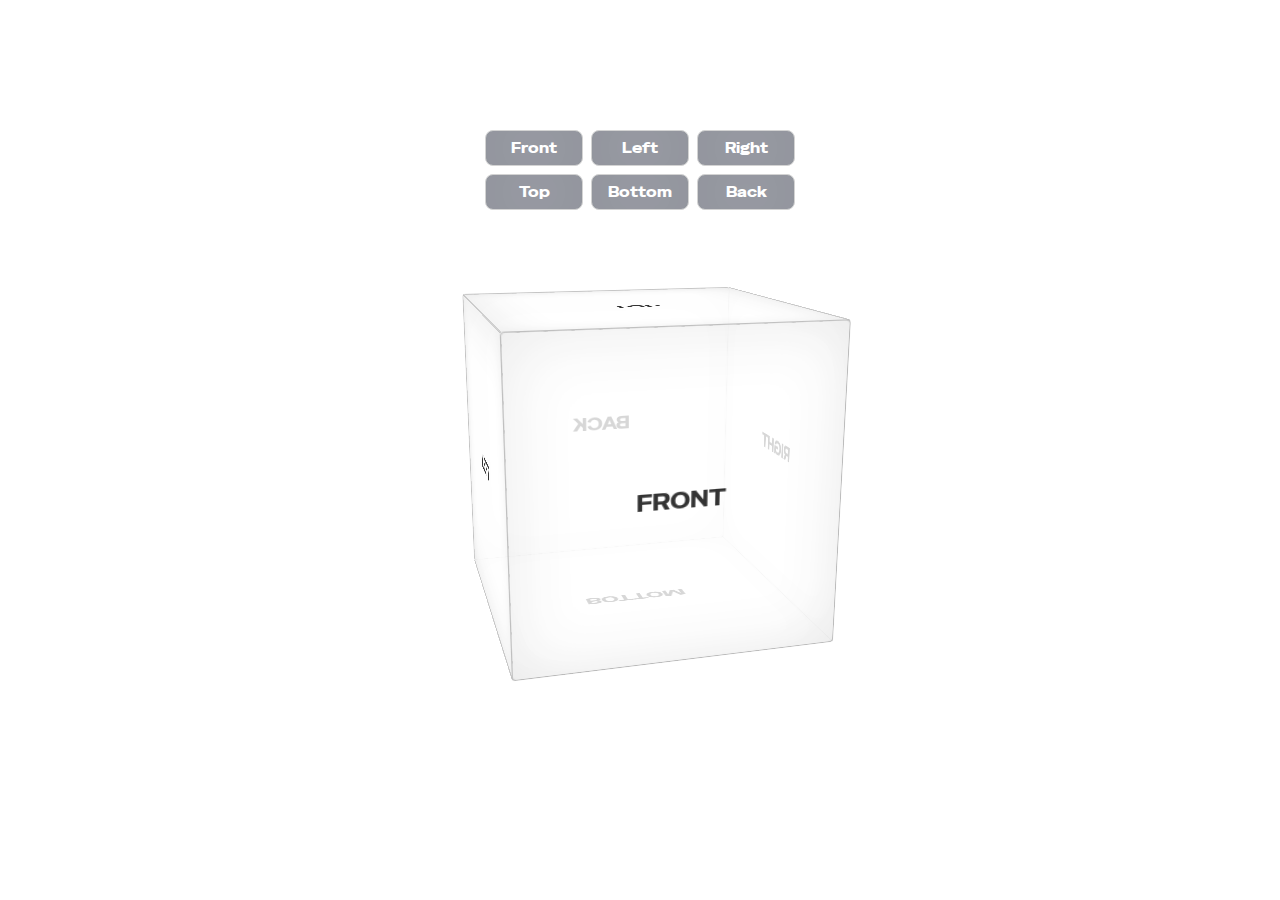
<file: css-3d-transforms/index.html>
<!DOCTYPE html>
<html lang="en">
  <head>
    <meta charset="UTF-8" />
    <meta name="viewport" content="width=device-width, initial-scale=1.0" />
    <title>3D Cube</title>
    <link rel="stylesheet" href="style.css" />
  </head>
  <body>
    <div class="grid">
      <label for="front" class="btn">Front</label>
      <label for="left" class="btn">Left</label>
      <label for="right" class="btn">Right</label>
      <label for="top" class="btn">Top</label>
      <label for="bottom" class="btn">Bottom</label>
      <label for="back" class="btn">Back</label>
    </div>

    <input type="radio" id="front" name="face" />
    <input type="radio" id="left" name="face" />
    <input type="radio" id="right" name="face" />
    <input type="radio" id="top" name="face" />
    <input type="radio" id="bottom" name="face" />
    <input type="radio" id="back" name="face" />

    <div class="cube-container">
      <div class="cube">
        <div class="face front">FRONT</div>
        <div class="face back">BACK</div>
        <div class="face top">TOP</div>
        <div class="face right">RIGHT</div>
        <div class="face left">LEFT</div>
        <div class="face bottom">BOTTOM</div>
      </div>
    </div>
  </body>
</html>
</file>
<file: css-3d-transforms/style.css>
@import url("https://fonts.googleapis.com/css2?family=Special+Gothic+Expanded+One&display=swap");

:root {
  --size: 300px;
}

body {
  font-family: "Special Gothic Expanded One", sans-serif;
  display: grid;
  place-content: center;
  min-height: 80vh;
}

.cube-container {
  perspective: 1000px;
  width: var(--size);
  height: var(--size);
  margin-top: 6rem;
}

.cube {
  width: 100%;
  height: 100%;
  position: relative;
  transform-style: preserve-3d;
  border-radius: 1rem;
  transform: rotateX(-15deg) rotateY(15deg);
}

.face {
  position: absolute;
  border: 1px solid rgba(142, 142, 142, 0.683);
  border-radius: 4px;
  box-shadow: inset 0 0 60px rgba(0, 0, 0, 0.1);
  width: var(--size);
  height: var(--size);
  line-height: var(--size);
  text-align: center;
  font-size: 1.25rem;
  background-color: #fff;
  opacity: 0.8;
}

.front {
  transform: translateZ(150px);
}

.back {
  transform: rotateY(180deg) translateZ(150px);
}

.top {
  transform: rotateX(90deg) translateZ(150px);
}

.right {
  transform: rotateY(90deg) translateZ(150px);
}

.left {
  transform: rotateY(-90deg) translateZ(150px);
}

.bottom {
  transform: rotateX(-90deg) translateZ(150px);
}

#bottom:checked ~ .cube-container .cube {
  transform: rotateX(90deg);
  transition: all 0.95s cubic-bezier(1, -0.5, 0.5, 1.1);
}

#top:checked ~ .cube-container .cube {
  transform: rotateX(-90deg);
  transition: all 0.95s cubic-bezier(1, -0.5, 0.5, 1.1);
}

#left:checked ~ .cube-container .cube {
  transform: rotateY(90deg);
  transition: all 0.95s cubic-bezier(1, -0.5, 0.5, 1.1);
}
#right:checked ~ .cube-container .cube {
  transform: rotateY(-90deg);
  transition: all 0.95s cubic-bezier(1, -0.5, 0.5, 1.1);
}
#back:checked ~ .cube-container .cube {
  transform: rotateY(180deg);
  transition: all 0.95s cubic-bezier(1, -0.5, 0.5, 1.1);
}
#front:checked ~ .cube-container .cube {
  transform: rotateX(-15deg) rotateY(15deg);
  transition: all 0.95s cubic-bezier(1, -0.5, 0.5, 1.1);
}

input[type="radio"] {
  display: none;
}

.grid {
  display: grid;
  grid-template-columns: repeat(3, 1fr);
  gap: 0.5rem;
}

.btn {
  padding: 0.5rem 1rem;
  font-size: 0.85rem;
  border-radius: 0.5rem;
  border: 1px solid lightgray;
  color: #ffffff;
  box-shadow: inset 0 0 60px rgba(0, 0, 0, 0.1);
  background-color: rgba(124, 128, 140, 0.722);
  text-align: center;
}

.btn:hover {
  box-shadow: 0 0 0 1px gray;
  cursor: pointer;
}
</file>
